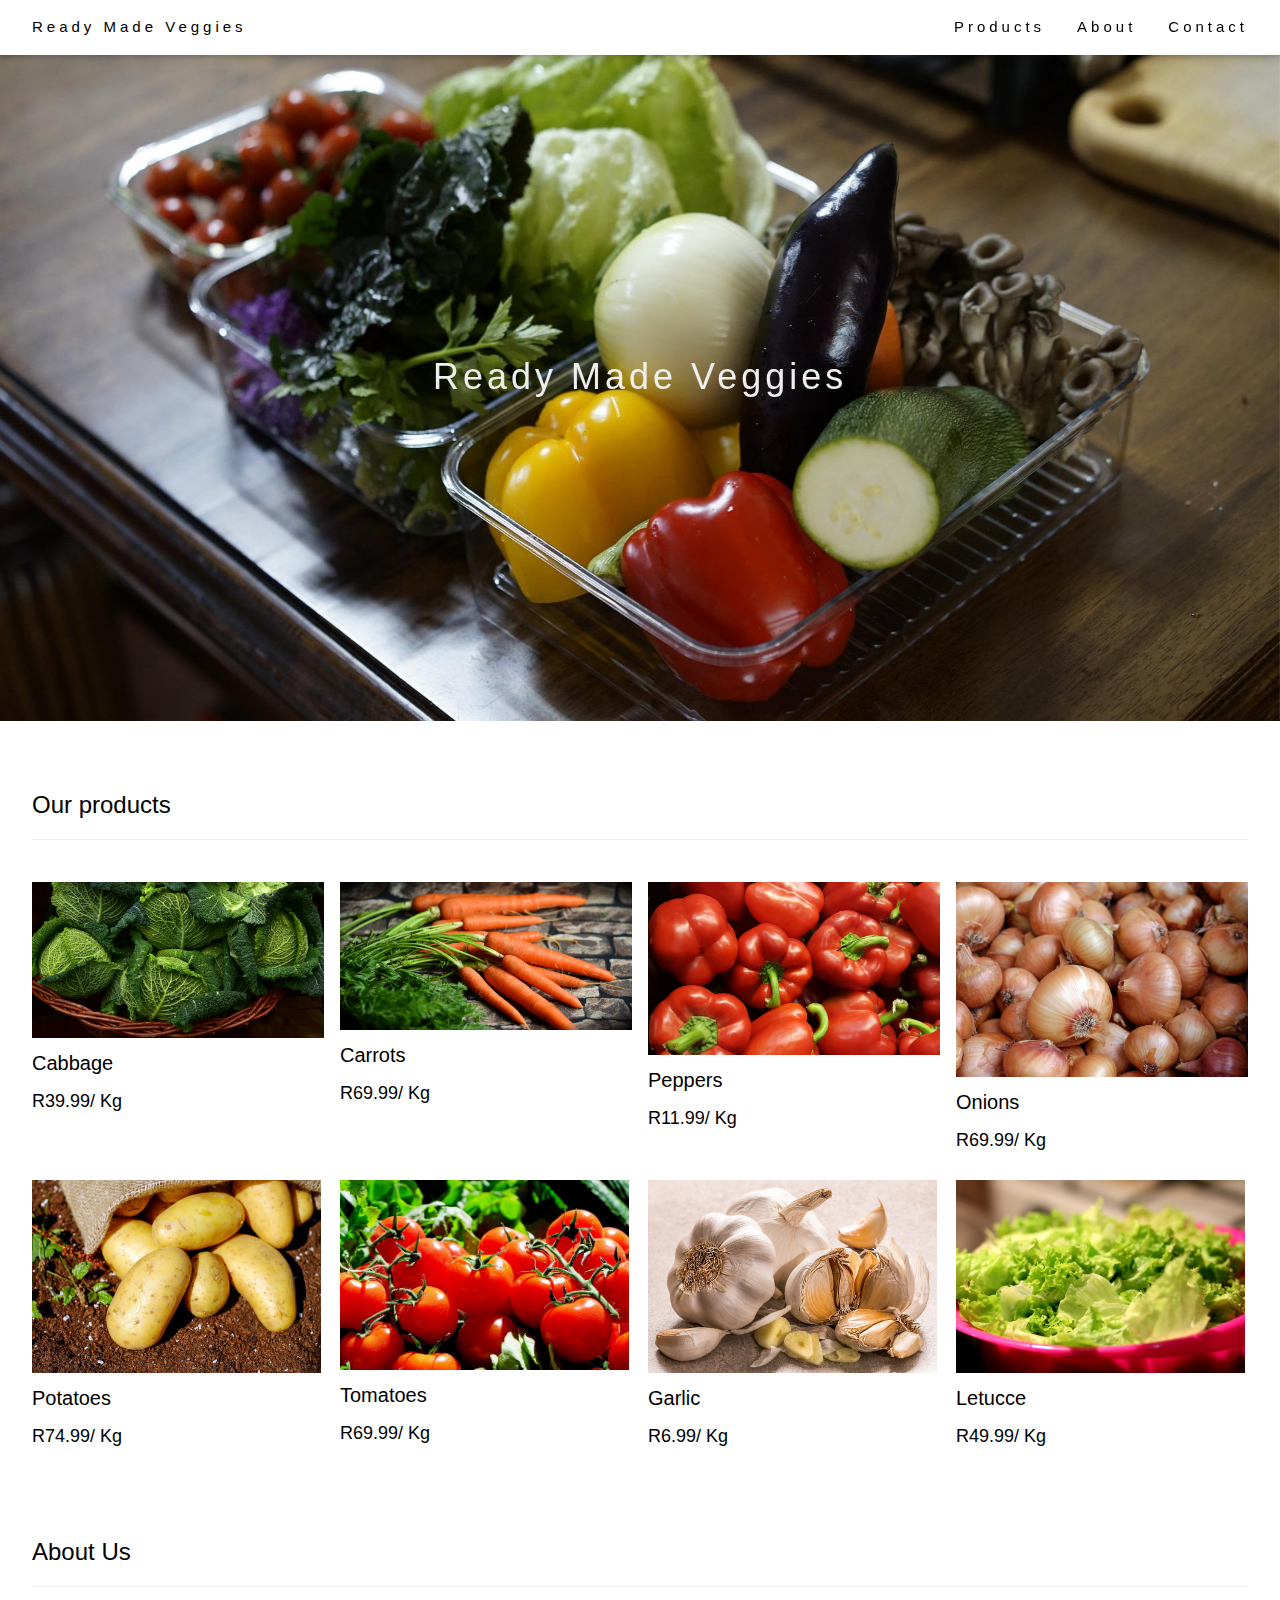
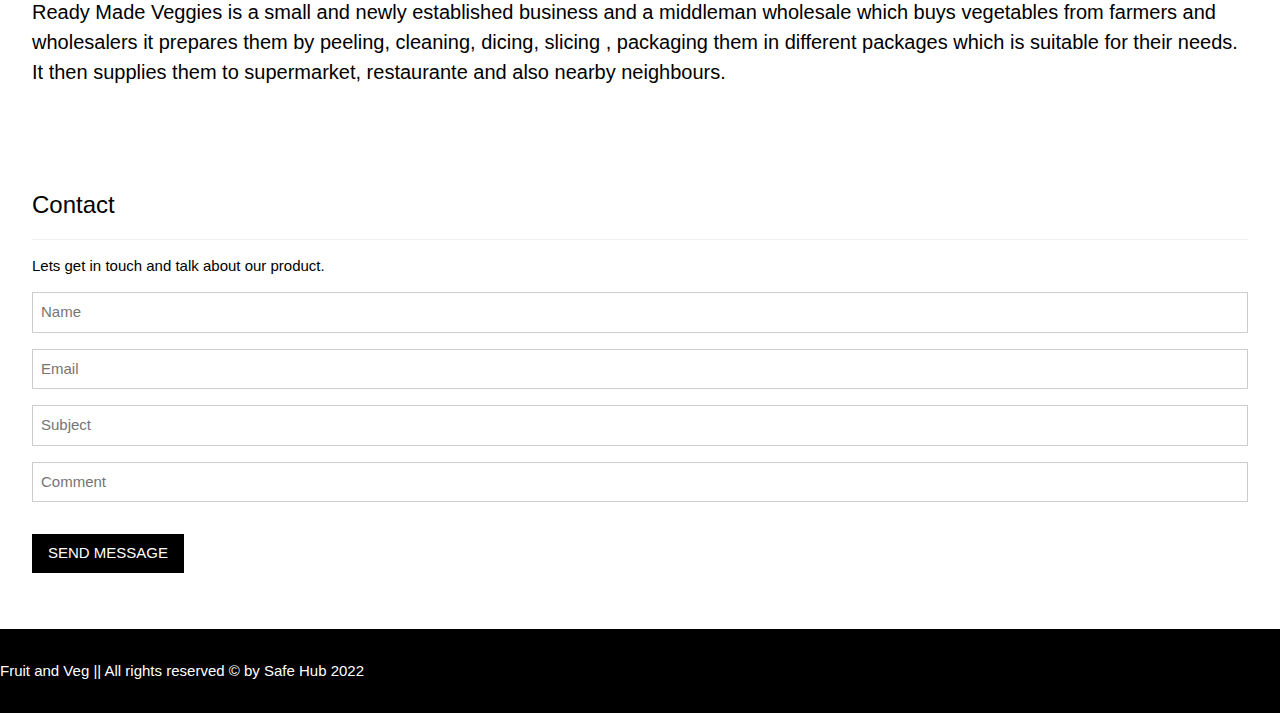
<file: index.html>
<!DOCTYPE html>
<html>
<head>
<title>Fruit and Veg </title>
<meta charset="UTF-8">
<meta name="viewport" content="width=device-width, initial-scale=1">
<link rel="stylesheet" href="./index.css">
<link href="https://unpkg.com/aos@2.3.1/dist/aos.css" rel="stylesheet">
<link href="https://cdn.jsdelivr.net/npm/bootstrap@5.0.2/dist/css/bootstrap.min.css" rel="stylesheet" integrity="sha384-EVSTQN3/azprG1Anm3QDgpJLIm9Nao0Yz1ztcQTwFspd3yD65VohhpuuCOmLASjC" crossorigin="anonymous">
<link rel="stylesheet" href="https://www.w3schools.com/w3css/4/w3.css">
</head>
<body>

<!-- Navbar (sit on top) -->
<div class="w3-top">
  <div class="w3-bar w3-white w3-wide w3-padding w3-card">
    <a href="#home" class="w3-bar-item w3-button"> Ready Made Veggies</a>
    <!-- Float links to the right. Hide them on small screens -->
    <div class="w3-right w3-hide-small">
      <a href="#Properties" class="w3-bar-item w3-button"> Products</a>
      <a href="#about" class="w3-bar-item w3-button">About</a>
      <a href="#contact" class="w3-bar-item w3-button">Contact</a>
    </div>
  </div>
</div>

<!-- Header -->
<header class="w3-display-container w3-content w3-wide" style="max-width:1500px;" id="home">
  <img class="w3-image" data-aos="fade-right" src="/images/vegetable.jpg" alt="Architecture" width="1500" height="800">
  <div class="w3-display-middle w3-margin-top w3-center">
    <h1 class="w3-xxlarge w3-text-white" data-aos="flip-up"> <span class="w3-hide-small w3-text-light-grey">Ready Made Veggies</span></h1>
          </button>
    </div>
  </div>
</header>

<!-- Page content -->
<div class="w3-content w3-padding" style="max-width:1564px">

 
  
  
  <!-- Tabs content -->

  <!-- Project Section -->
  <div class="w3-container w3-padding-32" id="Properties">
    <h3 class="w3-border-bottom w3-border-light-grey w3-padding-16">Our products</h3>
  </div>
  

  <div class="w3-row-padding">
    <div class="w3-col l3 m6 w3-margin-bottom">
      <div class="w3-display-container" id="">
        
        <img src="./images/cabbage (1).jpg" alt="House" style="width:100%">
        <h4>Cabbage</h4>
        <h5>R39.99/ Kg</h5>

      </div>
    </div>
    <div class="w3-col l3 m6 w3-margin-bottom">
      <div class="w3-display-container">
        
        <img src="./images/carrots.jpg" alt="House" style="width:100%">
        <h4> Carrots</h4>
        <h5>R69.99/ Kg</h5>
      
      </div>
    </div>
    <div class="w3-col l3 m6 w3-margin-bottom">
      <div class="w3-display-container">

        <img src="./images/bell-peppers-1386467_1920.jpg" alt="House" style="width:100%">
        <h4> Peppers</h4>
        <h5>R11.99/ Kg</h5>
        
      </div>
    </div>
    <div class="w3-col l3 m6 w3-margin-bottom">
      <div class="w3-display-container">

        <img src="./images/onions-1397037_1920.jpg" alt="House" style="width:100%">
        <h4> Onions</h4>
        <h5>R69.99/ Kg</h5>
        
      </div>
    </div>
  </div>

  <div class="w3-row-padding">
    <div class="w3-col l3 m6 w3-margin-bottom">
      <div class="w3-display-container">
    
        <img src="./images/potatoes-1585075_1920.jpg" alt="House" style="width:99%">
        <h4> Potatoes</h4>
        <h5>R74.99/ Kg</h5>
      </div>
    </div>
    <div class="w3-col l3 m6 w3-margin-bottom">
      <div class="w3-display-container">
  
        <img src="./images/tomatoes-1280859_1280.jpg" alt="House" style="width:99%">
        <h4> Tomatoes</h4>
        <h5>R69.99/ Kg</h5>
        
      </div>
    </div>
    <div class="w3-col l3 m6 w3-margin-bottom">
      <div class="w3-display-container">
        <img src="./images/garlic-3419544_1920.jpg" alt="House" style="width:99%">
        <h4> Garlic</h4>
        <h5>R6.99/ Kg</h5>
      </div>
    </div>
    <div class="w3-col l3 m6 w3-margin-bottom">
      <div class="w3-display-container">

        <img src="./images/food-1834645_1920.jpg" alt="House" style="width:99%">
        <h4> Letucce</h4>
        <h5>R49.99/ Kg</h5>
      </div>
    </div>
  </div>
 
 
  <div id="container" class="product d-flex flex-direction-row d-flex flex-wrap  d-flex justify-content-center">

  </div>

  <!-- About Section -->
  <div class="w3-container w3-padding-32" id="about">
    <h3 class="w3-border-bottom w3-border-light-grey w3-padding-16">About Us</h3>
    <h4>Ready Made Veggies is a small and newly established business and a middleman wholesale which buys vegetables from farmers and wholesalers it prepares
      them by peeling, cleaning, dicing, slicing , packaging them in different packages which is suitable for their needs. It then supplies them to supermarket, restaurante and also nearby neighbours.
    </h4>
  </div>

 

  <!-- Contact Section -->
  <div class="w3-container w3-padding-32" id="contact">
    <h3 class="w3-border-bottom w3-border-light-grey w3-padding-16">Contact</h3>
    <p>Lets get in touch and talk about our product.</p>
    <form action="/action_page.php" target="_blank">
      <input class="w3-input w3-border" type="text" placeholder="Name" required name="Name">
      <input class="w3-input w3-section w3-border" type="text" placeholder="Email" required name="Email">
      <input class="w3-input w3-section w3-border" type="text" placeholder="Subject" required name="Subject">
      <input class="w3-input w3-section w3-border" type="text" placeholder="Comment" required name="Comment">
      <button class="w3-button w3-black w3-section" type="submit">
        <i class="fa fa-paper-plane"></i> SEND MESSAGE
      </button>
    </form>
  </div>
  


<!-- End page content -->
</div>


<!-- Footer -->
<footer class="d-flex justify-content-center w3-black w3-padding-16">
  <p>Fruit and Veg || All rights reserved  &copy;  by Safe Hub  2022</a></p>
</footer>

<script src="https://cdn.jsdelivr.net/npm/bootstrap@5.0.2/dist/js/bootstrap.bundle.min.js" integrity="sha384-MrcW6ZMFYlzcLA8Nl+NtUVF0sA7MsXsP1UyJoMp4YLEuNSfAP+JcXn/tWtIaxVXM" crossorigin="anonymous"></script>
<script src="./index.js"></script>
<script src="https://unpkg.com/aos@2.3.1/dist/aos.js"></script>
<script>
  AOS.init();
</script>
</body>
</html>

    
</body>
</html>
</file>
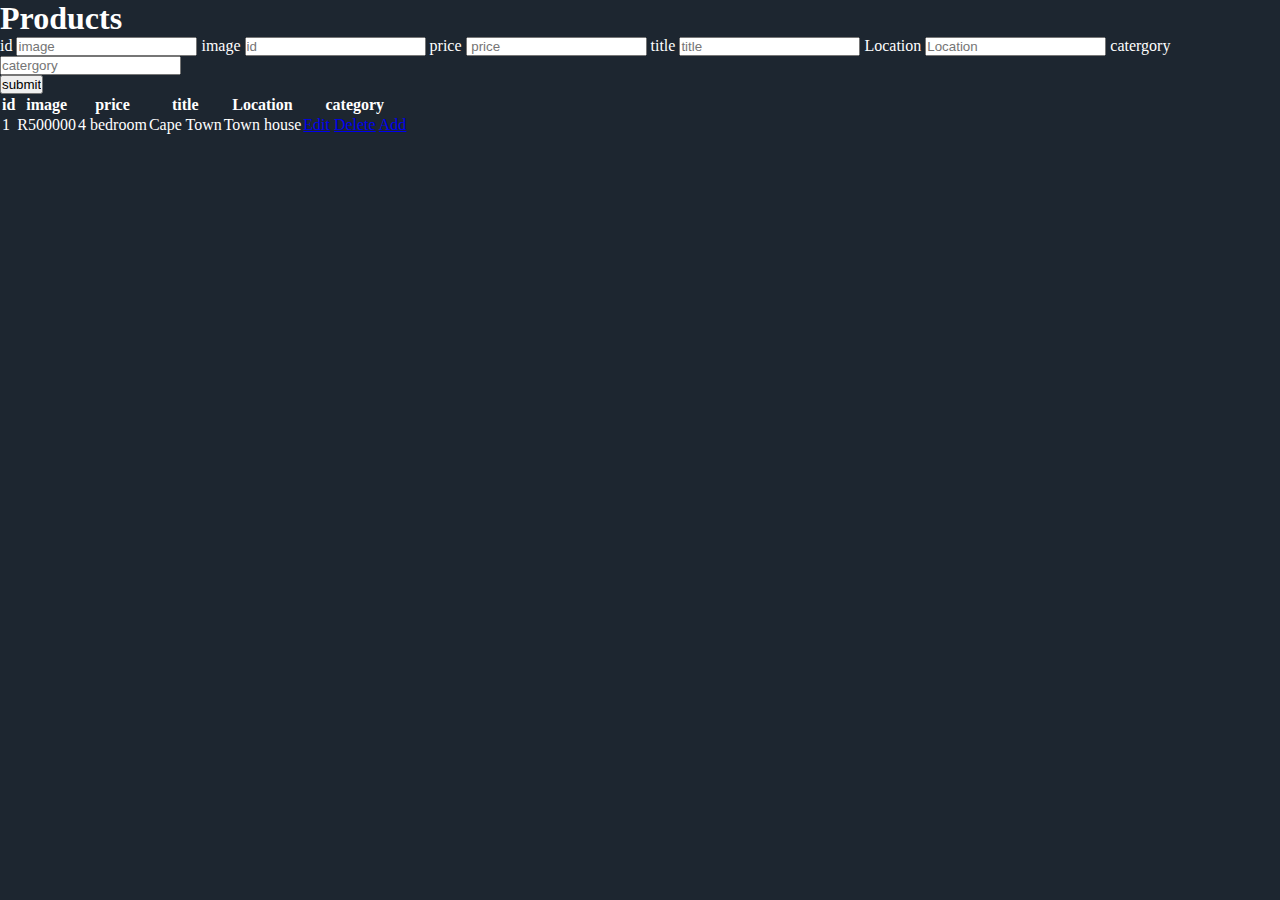
<file: admin.html>
<!DOCTYPE html>
<html lang="en">
<head>
    <meta charset="UTF-8">
    <meta http-equiv="X-UA-Compatible" content="IE=edge">
    <meta name="viewport" content="width=device-width, initial-scale=1.0">
    <link href="https://cdn.jsdelivr.net/npm/bootstrap@5.0.2/dist/css/bootstrap.min.css" rel="stylesheet" integrity="sha384-EVSTQN3/azprG1Anm3QDgpJLIm9Nao0Yz1ztcQTwFspd3yD65VohhpuuCOmLASjC" crossorigin="anonymous">

    <link rel="stylesheet" href="admin.css">
    <title>Document</title>
</head>
<body>
    <section id="products">
    <div id="container">
      <div class="text-center">
        <h1>
          Products
        </h1>

      </div>

    </div>
    <div class="main row justify content center ">   <form id="items" class=" mt-5 d-flex-justify content center">
    <label for="item" class="col-10 mb-2" id="id">id</label>
    <input class="form-control" type="text" placeholder="image" aria-label="default input example" >
    <label for="title" class="col-10 mb-2" id="image">image</label>
    <input class="form-control" type="text" placeholder="id" aria-label="default input example" >
    <label for="title" class="col-10 mb-2" id="price">price</label>
    <input class="form-control" type="text" placeholder=" price" aria-label="default input example" >
    <label for="size" class="col-10 mb-2" id="title">title</label>
    <input class="form-control" type="text" placeholder="title" aria-label="default input example" >
    <label for="size" class="col-10 mb-2" id="Location">Location</label>
    <input class="form-control" type="text" placeholder="Location" aria-label="default input example" >
    <label for="size" class="col-10 mb-2" id="Category">catergory</label>
    <input class="form-control" type="text" placeholder="catergory" aria-label="default input example" >
    <div><input type="submit" value="submit"  class=" btn btn-success add-btn mt-4">
    </div>
 </form>










 
 <div class= "col-10 mt-5">
  <table class="table striped table-dark">
    <thead>
      <th>id</th>
      <th>image</th>
      <th>price</th>
      <th>title</th>
      <th>Location</th>
      <th>category</th>
     
    </thead>
    <tbody  id="product-list" class="delete">
    <tr id="row">
      <td> 1
      </td><td>R500000
      </td>
      <td> 4 bedroom
      </td>
      <td>Cape Town</td>
      <td> Town house</td>
      <td><a href="#" class=" btn btn-warning bt-sm edit">Edit</a>
        <a href="#" type="reset" value="Reset" id="btn"class=" btn btn-danger bt-sm delete danger" onclick="DelProperty()">Delete</a>
        <a href="#" type="add" value="add"  id="btn"class=" btn btn-primary bt-sm add" onclick="addRow()">Add</a>
        
        
        
      </td>
      
    </tr>

  </tbody>
  </table>
 </div>
</div>







  </section>

    <!-- <div class="container">
        <div class="row">
          <div class="col-lg-4 col-md-12 mt-5">
            <button type="button" class="btn btn-primary">Primary</button>
      
          </div>
      
          <div class="col-lg-4 col-md-6">
            <button type="button" class="btn btn-primary">Primary</button>
      
          </div>
      
          <div class="col-lg-4 col-md-6">
            <button type="button" class="btn btn-primary">Primary</button>
      
          </div>
        </div>
        </div>
        <select class="form-select" aria-label="Default select example">
            <option selected>Open this select menu</option>
            <option value="1">One</option>
            <option value="2">Two</option>
            <option value="3">Three</option>
          </select>
      </div> -->

<!-- </div> -->
<!-- <section id="products">

    <table class="table align-middle mb-0 bg-white">
        <thead class="bg-light">
          <tr>
            <th>Product</th>
            <th>Title</th>
            <th>Price</th>
            <th>Position</th>
            <th>Catagory</th>
          </tr>
        </thead>
        <tbody>
          <tr>
            <td>
              <div class="d-flex align-items-center">
                <img
                    src="https://mdbootstrap.com/img/new/avatars/8.jpg"
                    alt=""
                    style="width: 45px; height: 45px"
                    class="rounded-circle"
                    />
                <div class="ms-3">
                  <p class="fw-bold mb-1">John Doe</p>
                  <p class="text-muted mb-0">john.doe@gmail.com</p>
                </div>
              </div>
            </td>
            <td>
              <p class="fw-normal mb-1">Software engineer</p>
              <p class="text-muted mb-0">IT department</p>
            </td>
            <td>
              <span class="badge badge-success rounded-pill d-inline">Active</span>
            </td>
            <td>Senior</td>
            <td>
              <button type="button" class="btn btn-link btn-sm btn-rounded">
                Edit
              </button>
            </td>
          </tr>
          <tr>
            <td>
              <div class="d-flex align-items-center">
                <img
                    src="https://mdbootstrap.com/img/new/avatars/6.jpg"
                    class="rounded-circle"
                    alt=""
                    style="width: 45px; height: 45px"
                    />
                <div class="ms-3">
                  <p class="fw-bold mb-1">Alex Ray</p>
                  <p class="text-muted mb-0">alex.ray@gmail.com</p>
                </div>
              </div>
            </td>
            <td>
              <p class="fw-normal mb-1">Consultant</p>
              <p class="text-muted mb-0">Finance</p>
            </td>
            <td>
              <span class="badge badge-primary rounded-pill d-inline"
                    >Onboarding</span
                >
            </td>
            <td>Junior</td>
            <td>
              <button
                      type="button"
                      class="btn btn-link btn-rounded btn-sm fw-bold"
                      data-mdb-ripple-color="dark"
                      >
                Edit
              </button>
            </td>
          </tr>
          <tr>
            <td>
              <div class="d-flex align-items-center">
                <img
                    src="https://mdbootstrap.com/img/new/avatars/7.jpg"
                    class="rounded-circle"
                    alt=""
                    style="width: 45px; height: 45px"
                    />
                <div class="ms-3">
                  <p class="fw-bold mb-1">Kate Hunington</p>
                  <p class="text-muted mb-0">kate.hunington@gmail.com</p>
                </div>
              </div>
            </td>
            <td>
              <p class="fw-normal mb-1">Designer</p>
              <p class="text-muted mb-0">UI/UX</p>
            </td>
            <td>
              <span class="badge badge-warning rounded-pill d-inline">Awaiting</span>
            </td>
            <td>Senior</td>
            <td>
              <button
                      type="button"
                      class="btn btn-link btn-rounded btn-sm fw-bold"
                      data-mdb-ripple-color="dark"
                      >
                Edit
              </button>
            </td>
          </tr>
        </tbody>
      </table>












</section> -->

    <!-- <div class="container">


        <div class="card text-center">
            <div class="card-header">
              Featured
            </div>
            <div class="card-body">
              <h5 class="card-title">Special title treatment</h5>
              <p class="card-text">With supporting text below as a natural lead-in to additional content.</p>
              <a href="#" class="btn btn-primary">Go somewhere</a>
            </div>
            <div class="card-footer text-muted">
              2 days ago
            </div>
          </div>
    </div> -->

    <script src="https://cdn.jsdelivr.net/npm/bootstrap@5.0.2/dist/js/bootstrap.bundle.min.js" integrity="sha384-MrcW6ZMFYlzcLA8Nl+NtUVF0sA7MsXsP1UyJoMp4YLEuNSfAP+JcXn/tWtIaxVXM" crossorigin="anonymous"></script>

    <script src="admin.js"></script>
</body>
</html>
</file>
<file: index.css>
body{
    font-family: 'Cormorant Garamond', serif;
    font-size: 30px;

}

section{

    background-image: url(/image/city-5974876_1920.jpg);
    
}


#card {
    display: flex;
    align-content: flex-start;
    justify-content: center;
    align-items: flex-start;
    flex-wrap: wrap;
}
</file>
<file: admin.css>
#landing{

    background-position: center;
    background-attachment: fixed;
    background-size: cover;
    height: 100vh;
}

*{
    padding: 0%;
    margin: 0%;
    box-sizing: border-box;
}

body{
    color: white;
    background-color: #1d2630;
}
img{
    width: 25px;
    height: 25px;
    border-radius: 50%;
}
</file>
